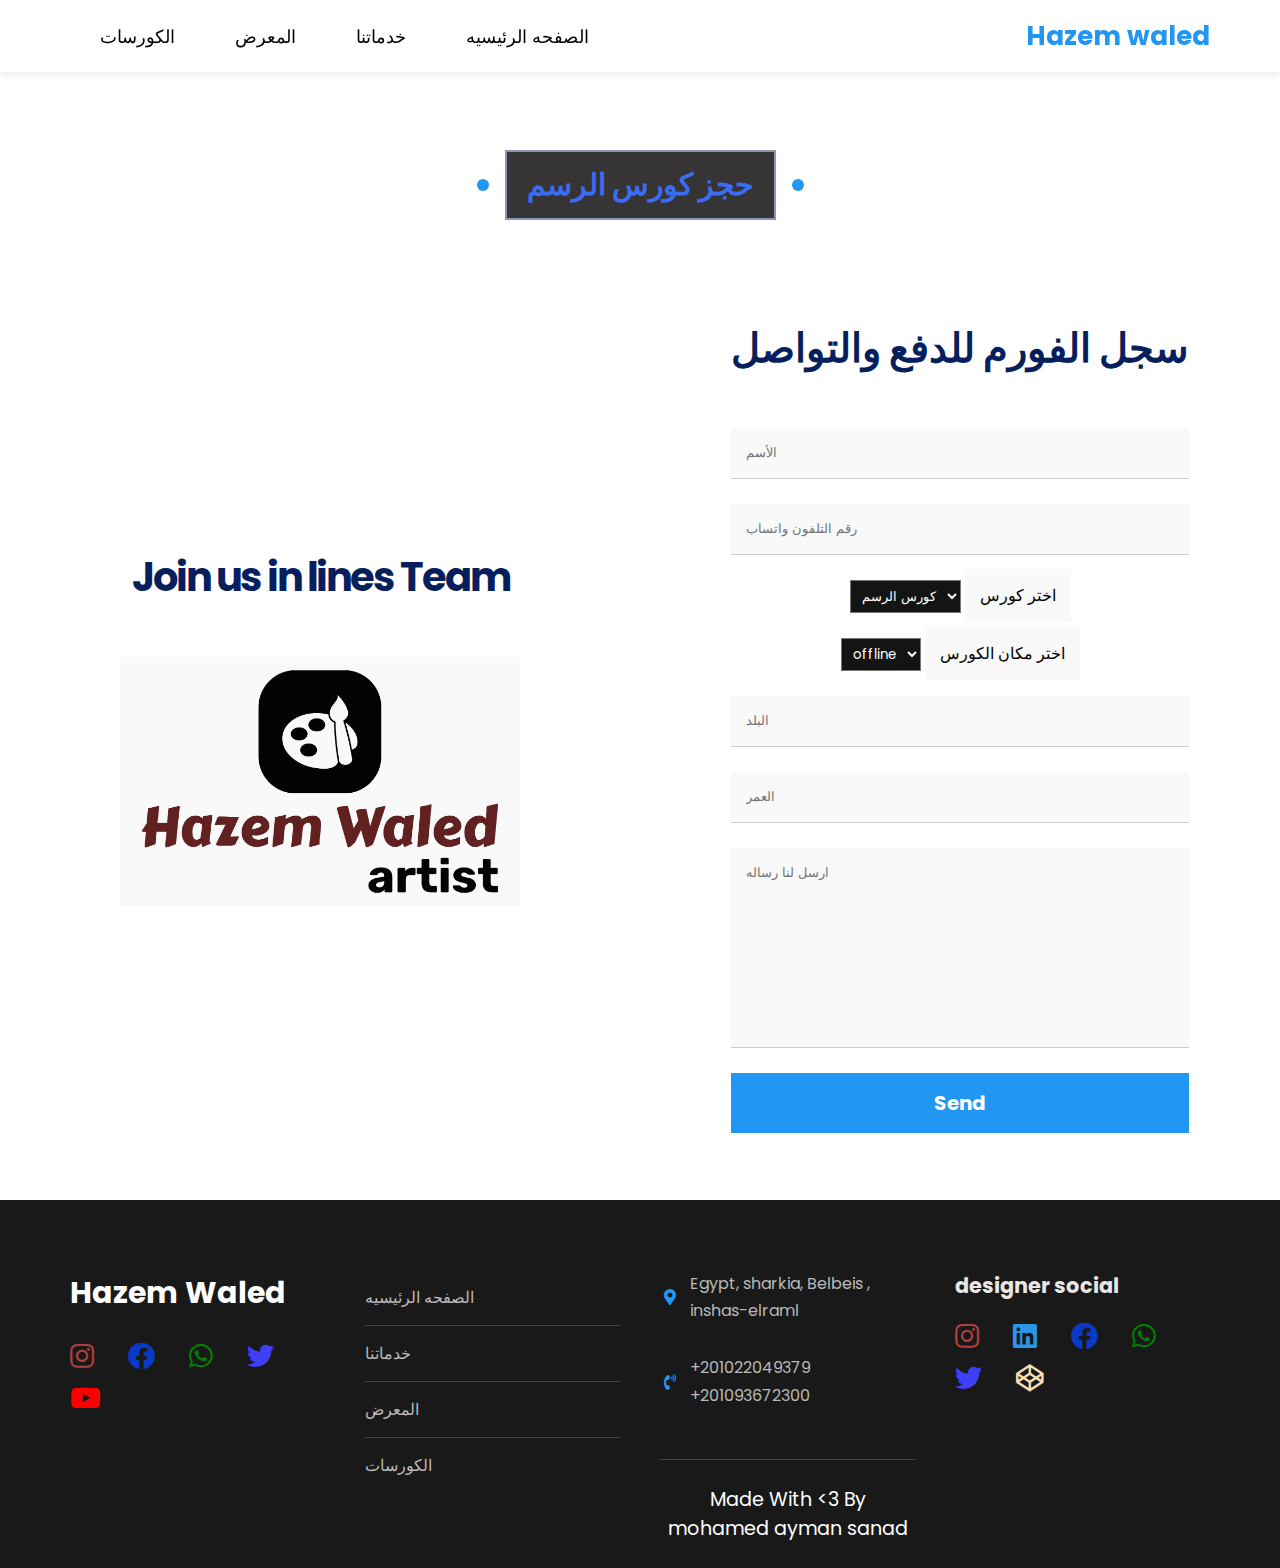
<file: courses.html>
<!DOCTYPE html>
<html lang="en">
<head>
    <meta charset="UTF-8">
    <meta http-equiv="X-UA-Compatible" content="IE=edge">
    <meta name="viewport" content="width=device-width, initial-scale=1.0">
    <link rel="stylesheet" href="https://cdnjs.cloudflare.com/ajax/libs/font-awesome/5.15.4/css/all.min.css">
    <title>حجز كورس الرسم</title>
    <link rel="icon" href="img2/logo2.icon">
    <link rel="stylesheet" href="courses.css">
</head>
<body>

    <div class="header" id="header">
        <div class="container">
          <a href="index.html" class="logo">Hazem waled</a>
          <ul class="main-nav">
            <li><a href="index.html">الصفحه الرئيسيه</a></li>
            <li><a href="index.html">خدماتنا</a></li>
            <li><a href="index.html">المعرض</a></li>
            <li><a href="index.html">الكورسات</a></li>
            </div>
              
            </li>
          </ul>
    </div>

    
    <section class="main">
        <h2 class="title">حجز كورس الرسم</h2>
    </section>



    
    
        <div class="boockcours" id="boockcours">
          <div class="image">
            <div class="content">
              <h2>Join us in lines Team</h2>
              <img src="img2/logo.png" />
            </div>
          </div>
          <div class="form">
            <div class="content">
              <h2>سجل الفورم للدفع والتواصل</h2>
          <!-- <form action="https://formspree.io/f/xvoyqgbe" method="POST"></form> -->
                <form action="https://formsubmit.co/a1d2123fb70cb5bf64177d412431db98" method="POST">
                  <input type="hidden" name="_subject" value="New name">
                  <input class="input" type="text" placeholder="الأسم" name="name" required/>
                  <input class="input" type="text" placeholder="رقم التلفون واتساب" name="mobile"  required/>
                
                    <select required name="courschoosoe" id="choose">
                      <option selected value="art-cours">كورس الرسم </option>
                      <option value="artssss-cours">كورس الفنون</option>
                    </select>
                    <label for="choose">اختر كورس</label>
                    <div>
                    <select required name="courschoosoe" id="choose">
                      <option  value="offline">offline</option>
                      <option  value="online">online</option>
                    </select>
                    <label for="choose">اختر مكان الكورس</label>
                    </div>

                  <input class="input" type="text" placeholder="البلد" name="counrty"  required/>
                  <input class="input" maxlength="2" type="text" placeholder="العمر" name="age" required />
                  <textarea class="input" placeholder="ارسل لنا رساله" name="message"></textarea>
                  <input type="hidden" name="_captcha" value="false">
                <input type="submit" value="Send" />
              </form>
            </div>
          </div>
        </div>




    <!-- Start Footer -->
    <div class="footer">
      <div class="container">
        <div class="box">
          <h3>Hazem Waled</h3>
          <div class="social-icons"> 
              <a class="instagram" href="https://www.instagram.com/hazemwaled17/" target="blank"><i class="fab fa-instagram fa-1x"></i></a>
              <a class="faceboock" href="https://www.facebook.com/hazem.waled8" target="blank"><i class="fab fa-facebook fa-1x" ></i></a>
              <a class="whatsapp" href="https://wtspee.com/201022049379" target="blank"><i class="fab fa-whatsapp fa-1x"></i></a>
              <a class="twitter" href="https://twitter.com/HazemWaled17" target="blank"> <i class="fab fa-twitter fa-1x"> </i></a>
              <a class="youtube" href="https://www.youtube.com/channel/UCosIEJHxHRkK_1GVNivRokQ" target="blank"> <i class="fab fa-youtube fa-1x"></i> </a>
          </div>
        
        </div>
        <div class="box">
          <ul class="links">
            <li><a href="index.html">الصفحه الرئيسيه</a></li>
            <li><a href="index.html">خدماتنا</a></li>
            <li><a href="index.html">المعرض</a></li>
            <li><a href="index.html">الكورسات</a></li>
          </ul>
        </div>

        <div class="box">
          <div class="line">
            <i class="fas fa-map-marker-alt fa-fw"></i>
            <div class="info">Egypt, sharkia, Belbeis , inshas-elraml</div>
          </div>
          

          <div class="line">
            <i class="fas fa-phone-volume fa-fw"></i>
            <div class="info">
              <span>+201022049379</span>
              <span>+201093672300</span>
            </div>
          </div>
          
          <p class="copyright">Made With &lt;3 By mohamed ayman sanad</p>
      </div>
      <div class="social-icons">
          <p class="designer-social-title">designer social</p>
          <a class="instagram" href="https://www.instagram.com/hazem.waled17/?igshid=YmMyMTA2M2Y%3D" target="blank"><i class="fab fa-instagram fa-1x"></i></a>
          <a class="linkedin" href="https://www.linkedin.com/in/mohamed-saned-8a80641b5" target="blank" ><i class="fab fa-linkedin fa-1x"></i></a>
          <a class="faceboock" href="https://www.facebook.com/profile.php?id=100035785663226" target="blank"><i class="fab fa-facebook fa-1x" ></i></a>
          <a class="whatsapp" href="https://wtspee.com/201090467190" target="blank"><i class="fab fa-whatsapp fa-1x"></i></a>
          <a class="twitter" href="https://twitter.com/Mohamedsaned24"target="blank"><i class="fab fa-twitter fa-1x"></i></a>
          <a class="codepen" href="https://codepen.io/mohamed-ayman-saned"target="blank"> <i class="fab fa-codepen fa-1x" > </i></a>
      </div>
  
  
</body>
</html>
</file>
<file: courses.css>
@import url('https://fonts.googleapis.com/css2?family=Poppins:ital,wght@0,100;0,200;0,300;0,400;0,500;0,600;0,700;0,800;0,900;1,100;1,200;1,300;1,400;1,500;1,600;1,700;1,800;1,900&display=swap');



* {
    -webkit-box-sizing: border-box;
    -moz-box-sizing: border-box;
    box-sizing: border-box;


    font-family: 'Poppins', sans-serif;
    margin: 0;
    padding: 0;
    box-sizing: border-box;
    scroll-behavior: smooth; 
  }
   :root {
    --main-color: #2196f3;
    --main-color-alt: #1787e0;
    --main-transition: 0.3s;
    --main-padding-top: 100px;
    --main-padding-bottom: 100px;
    --section-background: #ececec;
  }
  html {
    scroll-behavior: smooth;
  }
  body {
    font-family: "Cairo", sans-serif;
 
  
  }
  a {
    text-decoration: none;
  }
  ul {
    list-style: none;
    margin: 0;
    padding: 0;
  }
  .container {
    padding-left: 15px;
    padding-right: 15px;
    margin-left: auto;
    margin-right: auto;
  }
  /* Small */
  @media (min-width: 768px) {
    .container {
      width: 750px;
    }
  }
  /* Medium */
  @media (min-width: 992px) {
    .container {
      width: 970px;
    }
  }
  /* Large */
  @media (min-width: 1200px) {
    .container {
      width: 1170px;
    }
  }



 /* Start Header */
.header {
    background-color: white;
    position: fixed;
    -webkit-box-shadow: 0 0 10px #ddd;
    -moz-box-shadow: 0 0 10px #ddd;
    box-shadow: 0 0 10px #ddd;
    width: 100%;
    z-index: 20000000;
  }
  .header .container {
    display: flex;
    justify-content: space-between;
    align-items: center;
    flex-wrap: wrap;
    position: relative;
    direction: rtl;
  }
  .header .logo {
    color: var(--main-color);
    font-size: 26px;
    font-weight: bold;
    height: 72px;
    display: flex;
    justify-content: center;
    align-items: center;
  }
  @media (max-width: 767px) {
    .header .logo {
      width: 100%;
      height: 50px;
    }
  }
  .header .main-nav {
    display: flex;
  }
  @media (max-width: 767px) {
    .header .main-nav {
      margin: auto;
    }
  }

 .header .main-nav > li > a {
    display: flex;
    justify-content: center;
    align-items: center;
    height: 72px;
    position: relative;
    color: black;
    padding: 0 30px;
    overflow: hidden;
    font-size: 18px;
    transition: var(--main-transition);
    
  } 
  @media (max-width: 767px) {
    .header .main-nav > li > a {
      padding: 10px;
      font-size: 14px;
      height: 40px;
    }
  }
    .header .main-nav > li > a::before {
    content: "";
    position: absolute;
    width: 100%;
    height: 4px;
    background-color: var(--main-color);
    top: 0;
    left: -100%;
    transition: var(--main-transition);
  } *
  .header .main-nav > li > a:hover {
    color: var(--main-color);
    background-color: #fafafa;
  }
  .header .main-nav > li > a:hover::before {
    left: 0;
  }  

  @media (max-width: 767px) {
    .header .mega-menu {
      flex-direction: column;
      gap: 0;
      padding: 5px;
    }
  }
  .header .mega-menu .image img {
    max-width: 100%;
  }
  @media (max-width: 991px) {
    .header .mega-menu .image {
      display: none;
    }
  }
  .header .mega-menu .links {
    min-width: 250px;
    flex: 1;
  }
  .header .mega-menu .links li {
    position: relative;
  }
  .header .mega-menu .links li:not(:last-child) {
    border-bottom: 1px solid #e9e6e6;
  }
  @media (max-width: 767px) {
    .header .mega-menu .links:first-of-type li:last-child {
      border-bottom: 1px solid #e9e6e6;
    }
  }


  /* End Header */

 .main{
   padding-top: 150px;
}

.title {
  margin: 0 auto 80px;
  border: 2px solid rgb(137, 150, 184);
  padding: 10px 20px;
  font-size: 30px;
  width: fit-content;
  position: relative;
  z-index: 1;
   color: #3a6cf4;
   font-weight: bold;
   display: flex;
   background-color: #363434;
}
.title::before,
.title::after {
  content: "";
  width: 12px;
  height: 12px;
  background-color: var(--main-color);
  position: absolute;
  border-radius: 50%;
  top: 50%;
  transform: translateY(-50%);
} 
 .title::before {
  left: -30px;
}
.title::after {
  right: -30px;
}






.boockcours {
  min-height: 100vh;
  display: flex;
  flex-wrap: wrap;
}
 .boockcours .image {
  color: white;
  flex-basis: 50%;
  display: flex;
  align-items: center;
  justify-content: center;
  position: relative;
  z-index: 1;
  padding-bottom: 40px;
}
@media (max-width: 991px) {
  .boockcours .image {
    flex-basis: 100%;
  }
}
.boockcours .form {
  display: flex;
  align-items: center;
  justify-content: center;
  flex-basis: 50%;
  padding-bottom: 50px;
}
@media (max-width: 991px) {
  .boockcours .form {
    flex-basis: 100%;
  }
}
.boockcours .form .input {
  display: block;
  width: 100%;
  margin-bottom: 25px;
  padding: 15px;
  border: none;
  border-bottom: 1px solid #ccc;
  background-color: #f9f9f9;
  caret-color: var(--main-color);
}




.boockcours .form textarea.input {
  resize: none;
  height: 200px;
}

.boockcours .form .input:focus {
  outline: none;
}
.boockcours .form [type="submit"] {
  display: block;
  width: 100%;
  padding: 15px;
  background-color: var(--main-color);
  color: white;
  font-weight: bold;
  font-size: 20px;
  border: none;
  cursor: pointer;
  transition: var(--main-transition);
}
.boockcours .form [type="submit"]:hover {
  background-color: var(--main-color-alt);
}
.boockcours .content {
  text-align: center;
  padding: 0 20px;
}
.boockcours .content h2 {
  font-size: 40px;
  letter-spacing: -2px;
  color: #081f5e;
  padding-bottom: 50px;
}
.boockcours .content img {
  width: 400px;
  max-width: 100%;
}



#choose{
  padding: 5px 7px;
  margin-bottom: 25px;
  background-color: #141414;
  color: #ffffff;
}

label{
  width: 100%;
  margin-bottom: 25px;
  padding: 15px;
  border: none;
  background-color: #f9f9f9;
  caret-color: var(--main-color);
}



/* Start Footer */
.footer {
  background-color: #191919;
  padding: 70px 0 0;
}
@media (max-width: 767px) {
  .footer {
    text-align: center;
  }
}
.footer .container {
  display: grid;
  grid-template-columns: repeat(auto-fill, minmax(250px, 1fr));
  gap: 40px;
}
.footer .box h3 {
  color: white;
  font-size: 30px;
  margin: 0 0 20px;
}

.footer .box .line i {
  /* font-size: 25px; */
  color: var(--main-color);
  margin-right: 10px;
}
@media (max-width: 767px) {
  .footer .box .line i {
    margin-right: 0;
    margin-bottom: 15px;
  }
}
@media (max-width: 767px) {
  .footer .box .social-icons-main .social-icons {
    justify-content: center;
  }
}



 .footer .box .links li {
  padding: 15px 0;
  transition: var(--main-transition);
}
 .footer .box .links li:not(:last-child) {
  border-bottom: 1px solid #444;
} 
.footer .box .links li:hover {
  padding-left: 10px;
}
.footer .box .links li:hover a {
  color: white;
}
 .footer .box .links li a {
  color: #b9b9b9;
  transition: var(--main-transition);
}


.footer .box .line {
  display: flex;
  align-items: center;
  color: #b9b9b9;
  margin-bottom: 30px;
}
@media (max-width: 767px) {
  .footer .box .line {
    flex-direction: column;
  }
}

.footer .box .line .info {
  line-height: 1.7;
  flex: 1;
}
.footer .box .line .info span {
  display: block;
}

.footer .copyright {
  padding: 25px 0;
  text-align: center;
  color: white;
  margin: 50px 0 0;
  border-top: 1px solid #444;
  font-size: 1.2em;
}

.designer-social-title{
  font-size: 1.3em;
  color: #e9e6e6;
  font-weight: bold;
  padding-bottom: 15px;
}

.social-icons a{
  font-size: 1.7em;
  padding-right: 30px;
}

.instagram{
  color: rgb(175, 63, 63);
}

.linkedin {
  color: #2b94eb;
}

.faceboock{
  color: #083ac5;
}

.whatsapp{
  color: green;
}

.twitter{
  color: rgb(63, 63, 247);
}

.codepen{
  color: wheat;
}

.youtube{
  color: red;
}


/* End Footer */
</file>
